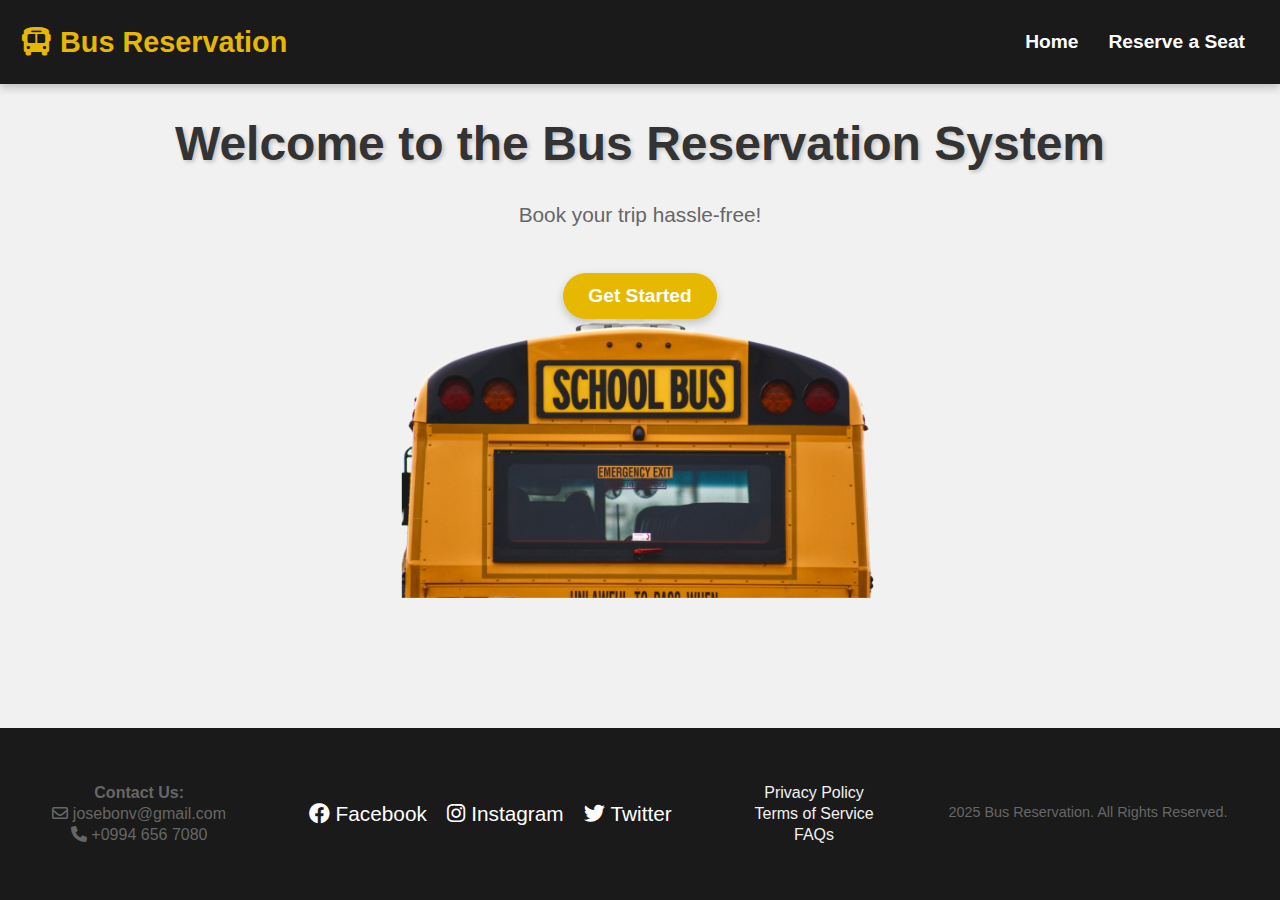
<file: index.html>
<!DOCTYPE html>
<html lang="en">
<head>
    <meta charset="UTF-8">
    <meta name="viewport" content="width=device-width, initial-scale=1.0">
    <title>AWD-Seatwork-1-5-BJ-25</title>
    <link rel="stylesheet" href="./assets/css/style.css">
    <link href="https://cdnjs.cloudflare.com/ajax/libs/font-awesome/6.0.0-beta3/css/all.min.css" rel="stylesheet">
</head>
<body>

    <header>
        <nav class="navbar">
            <a href="./index.html">
                <div class="logo"><i class="fa-solid fa-bus"></i> Bus Reservation</div>
            </a>
            <ul class="nav-links">
                <li><a href="./pages/page1/index.html">Home</a></li>
                <li><a href="./pages/page2/index.html">Reserve a Seat</a></li>
            </ul>
        </nav>
    </header>

    <div class="button-container">
        <h1>Welcome to the Bus Reservation System</h1>
        <p>Book your trip hassle-free!</p>
        <a href="./pages/page1/index.html" class="btn">Get Started</a>
    </div>

    <img src="./assets/img/bglp.png" alt="School Bus" class="image">

    <footer>
        <div class="footer-container">
            <div class="contact-info">
                <p><strong>Contact Us:</strong></p>
                <p><i class="fa-regular fa-envelope"></i> josebonv@gmail.com</p>
                <p><i class="fa-solid fa-phone"></i> +0994 656 7080</p>
            </div>
            <div class="social-media">
                <a href="https://www.facebook.com/dionelamusic" target="_blank"><i class="fab fa-facebook"></i> Facebook</a>
                <a href="https://www.instagram.co/dionelaofficial" target="_blank"><i class="fab fa-instagram"></i> Instagram</a>
                <a href="https://www.twitter.com" target="_blank"><i class="fab fa-twitter"></i> Twitter</a>
            </div>
            <div class="quick-links">
                <ul>
                    <li><a href="#">Privacy Policy</a></li>
                    <li><a href="#">Terms of Service</a></li>
                    <li><a href="#">FAQs</a></li>
                </ul>
            </div>
            <div class="copyright">
                <p> 2025 Bus Reservation. All Rights Reserved.</p>
            </div>
        </div>
    </footer>

</body>
</html>
</file>
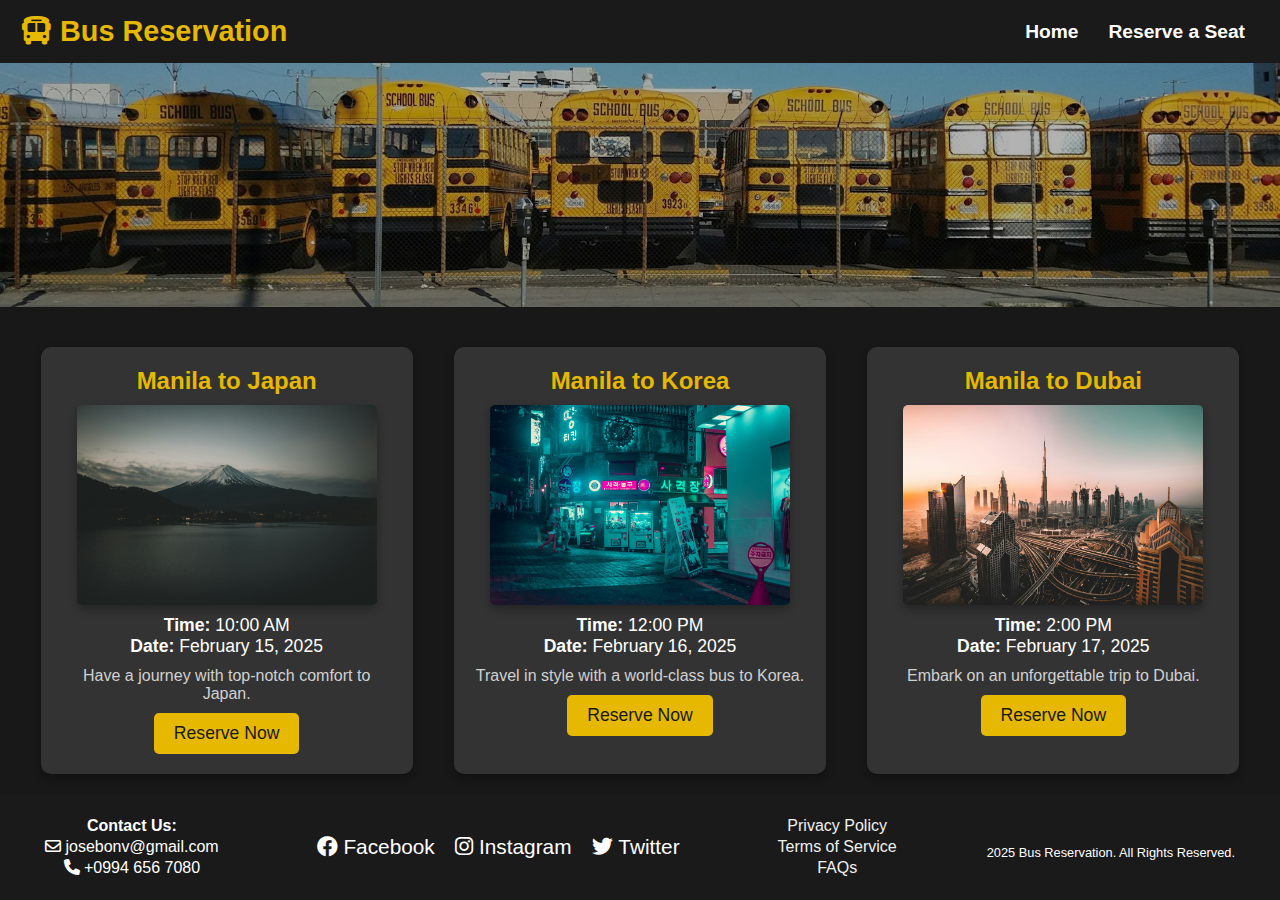
<file: pages/page1/index.html>
<!DOCTYPE html>
<html lang="en">
<head>
    <meta charset="UTF-8">
    <meta name="viewport" content="width=device-width, initial-scale=1.0">
    <title>AWD-Seatwork-1-5-BJ-25</title>
    <link rel="stylesheet" href="../page1/assets/css/style.css">
    <link href="https://cdnjs.cloudflare.com/ajax/libs/font-awesome/6.0.0-beta3/css/all.min.css" rel="stylesheet">
</head>
<body>
    <header>
        <div class="main-content">
        <nav class="navbar">
            <a href="../../index.html">
                <div class="logo"><i class="fa-solid fa-bus"></i> Bus Reservation</div>
            </a>
            <ul class="nav-links">
                <li><a href="../page1/index.html">Home</a></li>
                <li><a href="../page2/index.html">Reserve a Seat</a></li>
            </ul>
        </nav>
    </header>

    <section class="header">
        <img src="../page1/assets/img/bg.jpg" alt="Buses" class="header-image">
    </section>

    <section class="bus-section">
        <div class="bus-box">
            <h2>Manila to Japan</h2>
            <img src="../page1/assets/img/japan.jpg" alt="Japan" class="place-image">
            <p><strong>Time:</strong> 10:00 AM</p>
            <p><strong>Date:</strong> February 15, 2025</p>
            <p class="description">Have a journey with top-notch comfort to Japan.</p>
            <a href="../page2/index.html">
                <button class="reserve-btn">Reserve Now</button>
            </a>
        </div>
        <div class="bus-box">
            <h2>Manila to Korea</h2>
            <img src="../page1/assets/img/korea.jpg" alt="Korea" class="place-image">
            <p><strong>Time:</strong> 12:00 PM</p>
            <p><strong>Date:</strong> February 16, 2025</p>
            <p class="description">Travel in style with a world-class bus to Korea.</p>
            <a href="../page2/index.html">
                <button class="reserve-btn">Reserve Now</button>
            </a>
        </div>
        <div class="bus-box">
            <h2>Manila to Dubai</h2>
            <img src="../page1/assets/img/dubai.jpg" alt="Dubai" class="place-image">
            <p><strong>Time:</strong> 2:00 PM</p>
            <p><strong>Date:</strong> February 17, 2025</p>
            <p class="description">Embark on an unforgettable trip to Dubai.</p>
            <a href="../page2/index.html">
                <button class="reserve-btn">Reserve Now</button>
            </a>
        </div>
    </section>


</div>
    <footer>
        <div class="footer-container">
            <div class="contact-info">
                <p><strong>Contact Us:</strong></p>
                <p><i class="fa-regular fa-envelope"></i> josebonv@gmail.com</p>
                <p><i class="fa-solid fa-phone"></i> +0994 656 7080</p>
            </div>
            <div class="social-media">
                <a href="https://www.facebook.com/dionelamusic" target="_blank"><i class="fab fa-facebook"></i> Facebook</a>
                <a href="https://www.instagram.co/dionelaofficial" target="_blank"><i class="fab fa-instagram"></i> Instagram</a>
                <a href="https://www.twitter.com" target="_blank"><i class="fab fa-twitter"></i> Twitter</a>
            </div>
            <div class="quick-links">
                <ul>
                    <li><a href="#">Privacy Policy</a></li>
                    <li><a href="#">Terms of Service</a></li>
                    <li><a href="#">FAQs</a></li>
                </ul>
            </div>
            <div class="copyright">
                <p> 2025 Bus Reservation. All Rights Reserved.</p>
            </div>
        </div>
    </footer>

</body>
</html>
</file>
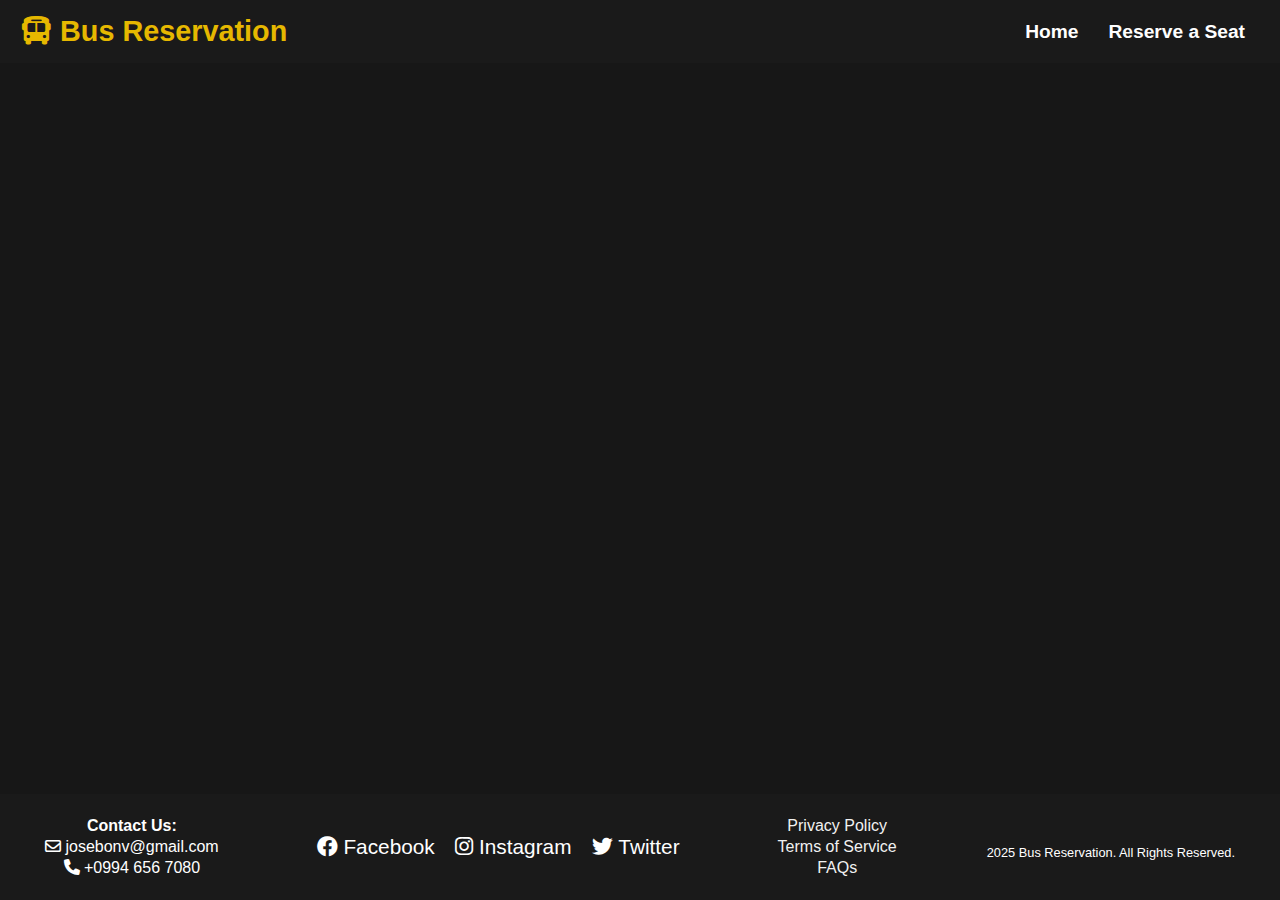
<file: pages/page2/index.html>
<!DOCTYPE html>
<html lang="en">
<head>
    <meta charset="UTF-8">
    <meta name="viewport" content="width=device-width, initial-scale=1.0">
    <title>AWD-Seatwork-1-5-BJ-25</title>
    <link rel="stylesheet" href="../page2/assets/css/style.css">
    <link href="https://cdnjs.cloudflare.com/ajax/libs/font-awesome/6.0.0-beta3/css/all.min.css" rel="stylesheet">
</head>
<body>
    <header>
        <nav class="navbar">
            <a href="../../index.html">
                <div class="logo"><i class="fa-solid fa-bus"></i> Bus Reservation</div>
            </a>
            <ul class="nav-links">
                <li><a href="../page1/index.html">Home</a></li>
                <li><a href="../page2/index.html">Reserve a Seat</a></li>
            </ul>
        </nav>
    </header>

    <div class="container">
        <h2>Reserve Your Seat</h2>
    <label for="name-input">Enter Your Name:</label>
    <input type="text" id="name-input" placeholder="Your Name" required>

    <label for="bus-select">Select Bus Trip:</label>
    <select id="bus-select">
        <option value="" disabled selected>Select Trip</option>
        <option value="bus1">Manila to Japan | Feb. 15, 2025 | 10:00 AM </option>
        <option value="bus2">Manila to Korea | Feb. 16, 2025 | 12:00 PM </option>
        <option value="bus3">Manila to Dubai | Feb. 17, 2025 | 2:00 PM </option>
    </select>

    <label for="seat-select">Select Seat Number:</label>
    <select id="seat-select">
        <option value="" disabled selected>Select Seat</option>
        <option value="1">Seat 1 (First row)</option>
        <option value="2">Seat 2 (Second row)</option>
        <option value="3">Seat 3 (Third row)</option>
        <option value="4">Seat 4 (Fourth row)</option>
        <option value="5">Seat 5 (Last row)</option>
    </select>

    <button onclick="reserveSeat()">Reserve Seat</button>

    <div id="payment-section" style="display: none;">
        <h3>GCash Payment</h3>
        <p>Send payment to <strong>09945467070</strong> and enter the reference number below:</p>
        <input type="text" id="reference-number" placeholder="Enter GCash Reference Number">
        <button onclick="confirmPayment()">Confirm Payment</button>
        <button onclick="cancelPayment()">Cancel</button>
    </div>

    <p id="message"></p>

    </div>

    <footer>
        <div class="footer-container">
            <div class="contact-info">
                <p><strong>Contact Us:</strong></p>
                <p><i class="fa-regular fa-envelope"></i> josebonv@gmail.com</p>
                <p><i class="fa-solid fa-phone"></i> +0994 656 7080</p>
            </div>
            <div class="social-media">
                <a href="https://www.facebook.com/dionelamusic" target="_blank"><i class="fab fa-facebook"></i> Facebook</a>
                <a href="https://www.instagram.co/dionelaofficial" target="_blank"><i class="fab fa-instagram"></i> Instagram</a>
                <a href="https://www.twitter.com" target="_blank"><i class="fab fa-twitter"></i> Twitter</a>
            </div>
            <div class="quick-links">
                <ul>
                    <li><a href="#">Privacy Policy</a></li>
                    <li><a href="#">Terms of Service</a></li>
                    <li><a href="#">FAQs</a></li>
                </ul>
            </div>
            <div class="copyright">
                <p> 2025 Bus Reservation. All Rights Reserved.</p>
            </div>
        </div>
    </footer>

    <script src="../page2/assets/js/script.js"></script>
</body>
</html>
</file>
<file: assets/css/style.css>
body {
    font-family: Arial, sans-serif;
    text-align: center;
    margin: 0;
    padding: 0;
    background-color: #f1f1f1;
    display: flex;
    flex-direction: column;
    min-height: 100vh;
    overflow-x: hidden;
    animation: fadeIn 1.5s ease-in-out;
}

/* FADE-IN ANIMATION */
@keyframes fadeIn {
    from {
        opacity: 0;
        transform: translateY(-10px);
    }
    to {
        opacity: 1;
        transform: translateY(0);
    }
}

header {
    position: relative;
    z-index: 1;
}

/* NAVBAR */
.navbar {
    display: flex;
    justify-content: space-between;
    align-items: center;
    background-color: #1a1a1a;
    padding: 15px 20px;
    position: relative;
    box-shadow: 0px 4px 8px rgba(0, 0, 0, 0.2);
}

.navbar a {
    text-decoration: none;
}

.logo {
    font-size: 1.8em;
    font-weight: bold;
    color: #e6b800;
    transition: transform 0.3s ease-in-out;
}

.logo:hover {
    transform: scale(1.1);
}

.nav-links {
    list-style: none;
    display: flex;
}

.nav-links li {
    margin: 0 15px;
}

.nav-links a {
    color: white;
    text-decoration: none;
    font-size: 1.2em;
    font-weight: bold;
    transition: color 0.3s ease, transform 0.2s;
}

.nav-links a:hover {
    color: #e6b800;
    transform: translateY(-2px);
}

/* LANDING CONTAINER */
.landing-container {
    display: flex;
    flex-direction: column;
    justify-content: center;
    align-items: center;
    flex: 1;
    padding: 50px 20px;
    animation: fadeIn 2s ease-in-out;
}

/* TEXT & BUTTON EFFECTS */
h1 {
    font-size: 3em;
    color: #333;
    font-weight: bold;
    text-shadow: 2px 2px 4px rgba(0, 0, 0, 0.2);
    animation: fadeInUp 1.5s ease-in-out;
}

@keyframes fadeInUp {
    from {
        opacity: 0;
        transform: translateY(20px);
    }
    to {
        opacity: 1;
        transform: translateY(0);
    }
}

p {
    font-size: 1.3em;
    color: #666;
    animation: fadeInUp 2s ease-in-out;
}

/* BUTTON STYLING */
.btn {
    display: inline-block;
    background-color: #e6b800;
    color: white;
    font-size: 1.2em;
    padding: 12px 25px;
    text-decoration: none;
    border-radius: 30px;
    margin-top: 25px;
    font-weight: bold;
    transition: all 0.3s ease;
    box-shadow: 0px 4px 10px rgba(0, 0, 0, 0.2);
    position: relative;
    overflow: hidden;
}

.btn:hover {
    background-color: #cc9f00;
    transform: scale(1.05);
    box-shadow: 0px 6px 14px rgba(0, 0, 0, 0.3);
}

.image {
    width: 100%;
    max-width: 66%;
    height: auto;
    display: block;
    margin-left: auto;
    margin-right: auto;
    margin-top: -200px;
}

/* FOOTER */
footer {
    background-color: #1a1a1a;
    color: white;
    padding: 15px 0;
    text-align: center;
    width: 100%;
    margin-top: auto;
}

.footer-container {
    display: flex;
    justify-content: space-around;
    flex-wrap: wrap;
    align-items: center;
    padding: 15px;
}

.contact-info, .social-media, .quick-links, .copyright {
    margin: 10px;
}

.contact-info p {
    font-size: 1em;
    margin: 3px 0;
}

.social-media a {
    margin: 8px;
    color: white;
    font-size: 1.3em;
    transition: color 0.3s ease, transform 0.2s;
    text-decoration: none;
}

.social-media a:hover {
    color: #cc9f00;
    transform: translateY(-3px);
}

.quick-links ul {
    list-style: none;
    padding: 0;
}

.quick-links li {
    margin: 3px 0;
}

.quick-links a {
    color: #f1f1f1;
    text-decoration: none;
    transition: color 0.3s ease;
}

.quick-links a:hover {
    color: #cc9f00;
}

.copyright p {
    font-size: 0.9em;
    margin-top: 10px;
}
</file>
<file: pages/page1/assets/css/style.css>
* {
    margin: 0;
    padding: 0;
    box-sizing: border-box;
}

html, body {
    background-color: #181818;
    color: white;
    height: 100%;
    font-family: 'Poppins', sans-serif;
    display: flex;
    flex-direction: column;
    margin: 0;
    padding: 0;
}

/* NAVBAR */
.navbar {
    display: flex;
    justify-content: space-between;
    align-items: center;
    background-color: #1a1a1a;
    padding: 15px 20px;
    position: relative;
    animation: fadeIn 1s ease-in-out;
}

.navbar a {
    text-decoration: none;
}

.logo {
    font-size: 1.8em;
    font-weight: bold;
    color: #e6b800;
    transition: transform 0.3s ease-in-out;
}

.logo:hover {
    transform: scale(1.1);
}

.nav-links {
    list-style: none;
    display: flex;
}

.nav-links li {
    margin: 0 15px;
}

.nav-links a {
    color: white;
    text-decoration: none;
    font-size: 1.2em;
    font-weight: bold;
    transition: color 0.3s ease;
}

.nav-links a:hover {
    color: #e6b800;
    transform: translateY(-2px);
}

/* HEADER IMAGE */
.header {
    width: 100%;
    height: 40vh;
    overflow: hidden;
    position: relative;
    margin-top: 0;
}

.header-image {
    width: 100%;
    height: 100%;
    object-fit: cover;
    position: absolute;
    top: 0;
    left: 0;
    filter: brightness(70%);
    transition: filter 0.3s ease-in-out;
}

.header-image:hover {
    filter: brightness(88%);
}

/* BUS SECTION */
.bus-section {
    display: flex;
    justify-content: space-around;
    padding: 20px;
    margin-top: 20px;
    animation: fadeInUp 1s ease-in-out;
}

.bus-box {
    width: 30%;
    background-color: #333333;
    padding: 20px;
    box-shadow: 0 4px 8px rgba(0, 0, 0, 0.3);
    border-radius: 10px;
    text-align: center;
    transition: transform 0.3s ease, background-color 0.3s ease;
}

.bus-box:hover {
    transform: translateY(-10px);
    background-color: #30302f;
}

.bus-box h2 {
    font-size: 1.5em;
    color: #e6b800;
    transition: color 0.3s ease;
}

.bus-box:hover h2 {
    color: #cc9f00;
}

.place-image {
    width: 100%;
    max-width: 300px;
    height: auto;
    border-radius: 5px;
    margin-top: 10px;
    margin-bottom: 10px;
    display: block;
    margin-left: auto;
    margin-right: auto;
    box-shadow: 0 4px 8px rgba(0, 0, 0, 0.3);
    transition: transform 0.3s ease-in-out;
}

.place-image:hover {
    transform: scale(1.05);
}

.bus-box p {
    font-size: 1.1em;
    color: white;
}

.bus-box .description {
    font-size: 1em;
    color: #d1d1d1;
    margin: 10px 0;
}

.reserve-btn {
    background-color: #e6b800;
    color: #181818;
    padding: 10px 20px;
    font-size: 1.1em;
    border: none;
    cursor: pointer;
    border-radius: 5px;
    transition: background-color 0.3s ease, transform 0.2s ease;
}

.reserve-btn:hover {
    background-color: #cc9f00;
    transform: translateY(-5px);
}

/* FOOTER */
footer {
    background-color: #1a1a1a;
    color: white;
    padding: 10px 0;
    text-align: center;
    width: 100%;
    margin-top: auto;
    animation: fadeIn 1s ease-in-out;
}

.footer-container {
    display: flex;
    justify-content: space-around;
    flex-wrap: wrap;
    align-items: center;
}

/* contact info */
.contact-info, .social-media, .quick-links, .copyright {
    margin: 10px;
}

.contact-info p {
    font-size: 1em;
    margin: 3px 0;
}

.social-media a {
    margin: 8px;
    color: white;
    font-size: 1.3em;
    transition: color 0.3s ease, transform 0.3s ease;
    text-decoration: none;
}

.social-media a:hover {
    color: #cc9f00;
    transform: translateY(-3px);
}

.social-media img {
    width: 25px;
    height: 25px;
}

.quick-links ul {
    list-style: none;
    padding: 0;
}

.quick-links li {
    margin: 3px 0;
}

.quick-links a {
    color: #f1f1f1;
    text-decoration: none;
    transition: color 0.3s ease;
}

.quick-links a:hover {
    color: #cc9f00;
}

.copyright p {
    font-size: 0.8em;
    margin-top: 10px;
}

/* Animations */
@keyframes fadeIn {
    from {
        opacity: 0;
        transform: translateY(20px);
    }
    to {
        opacity: 1;
        transform: translateY(0);
    }
}

@keyframes fadeInUp {
    from {
        opacity: 0;
        transform: translateY(20px);
    }
    to {
        opacity: 1;
        transform: translateY(0);
    }
}
</file>
<file: pages/page2/assets/css/style.css>
* {
    margin: 0;
    padding: 0;
    box-sizing: border-box;
}

html, body {
    background-color: #171717;
    color: white;
    height: 100%;
    font-family: 'Poppins', sans-serif;
    display: flex;
    flex-direction: column;
    margin: 0;
    text-align: center;
    padding: 0;
}

/* NAVBAR */
.navbar {
    display: flex;
    justify-content: space-between;
    align-items: center;
    background-color: #1a1a1a;
    padding: 15px 20px;
    position: relative;
    animation: fadeIn 1s ease-in-out;
}

.navbar a{
    text-decoration: none;
}

.logo {
    font-size: 1.8em;
    font-weight: bold;
    color: #e6b800;
    transition: transform 0.3s ease-in-out;
}

.logo:hover {
    transform: scale(1.1);
}

.nav-links {
    list-style: none;
    display: flex;
}

.nav-links li {
    margin: 0 15px;
}

.nav-links a {
    color: white;
    text-decoration: none;
    font-size: 1.2em;
    font-weight: bold;
    transition: color 0.3s ease, transform 0.3s ease;
}

.nav-links a:hover {
    color: #e6b800;
    transform: translateY(-2px);
}

/* CONTAINER */
.container {
    background-color: #cc9f00;
    width: 80%;
    max-width: 500px;
    margin: 2rem auto;
    padding: 2rem;
    border-radius: 10px;
    box-shadow: 0px 4px 10px rgba(0, 0, 0, 0.2);
    transform: translateY(20px);
    opacity: 0;
    animation: fadeInUp 1s ease-out forwards;
}

label {
    display: block;
    margin: 1rem 0 0.5rem;
    font-weight: bold;
}

input, select {
    width: 100%;
    padding: 0.5rem;
    border: 1px solid #333;
    border-radius: 5px;
    transition: border-color 0.3s ease-in-out;
}

input:focus, select:focus {
    border-color: #e6b800;
}

button {
    margin-top: 1.5rem;
    background-color: #333;
    color: #ffcc00;
    padding: 0.75rem 1.5rem;
    border: none;
    border-radius: 5px;
    cursor: pointer;
    transition: background-color 0.3s ease, transform 0.2s ease;
}

button:hover {
    background-color: #292410;
    transform: translateY(-5px);
}

/* FOOTER */
footer {
    background-color: #1a1a1a;
    color: white;
    padding: 10px 0;
    text-align: center;
    width: 100%;
    margin-top: auto;
    animation: fadeIn 1s ease-in-out;
}

.footer-container {
    display: flex;
    justify-content: space-around;
    flex-wrap: wrap;
    align-items: center;
}

.contact-info, .social-media, .quick-links, .copyright {
    margin: 10px;
}

.contact-info p {
    font-size: 1em;
    margin: 3px 0;
}

.social-media a {
    margin: 8px;
    color: white;
    font-size: 1.3em;
    transition: color 0.3s ease, transform 0.3s ease;
    text-decoration: none;
}

.social-media a:hover {
    color: #cc9f00;
    transform: translateY(-3px);
}

.social-media img {
    width: 25px;
    height: 25px;
}

.quick-links ul {
    list-style: none;
    padding: 0;
}

.quick-links li {
    margin: 3px 0;
}

.quick-links a {
    color: #f1f1f1;
    text-decoration: none;
    transition: color 0.3s ease;
}

.quick-links a:hover {
    color: #cc9f00;
}

.copyright p {
    font-size: 0.8em;
    margin-top: 10px;
}

/* Animations */
@keyframes fadeIn {
    from {
        opacity: 0;
        transform: translateY(20px);
    }
    to {
        opacity: 1;
        transform: translateY(0);
    }
}

@keyframes fadeInUp {
    from {
        opacity: 0;
        transform: translateY(20px);
    }
    to {
        opacity: 1;
        transform: translateY(0);
    }
}
</file>
